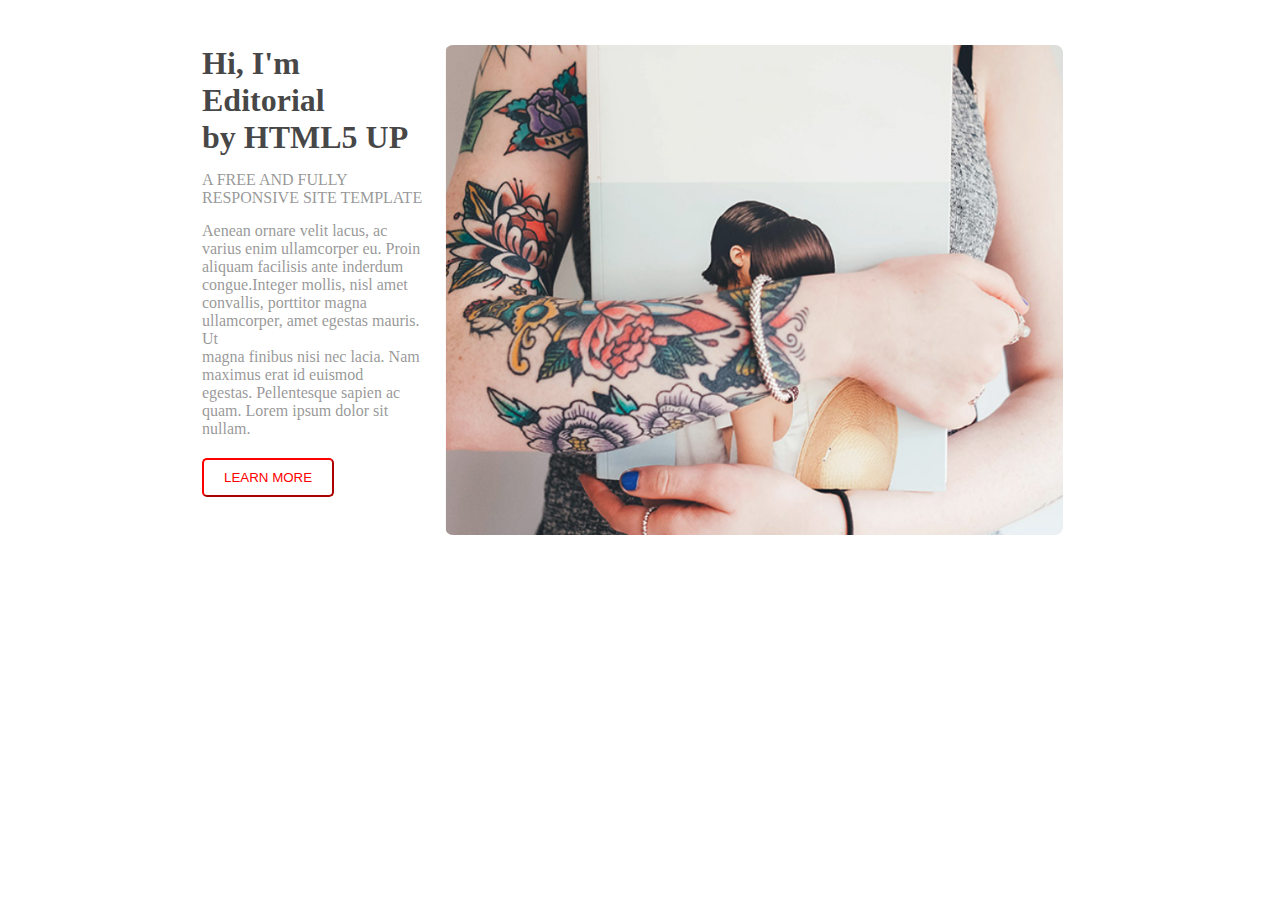
<file: index.html>
<!DOCTYPE html>
<html lang="en">
<head>
    <meta charset="UTF-8">
    <meta name="viewport" content="width=device-width, initial-scale=1.0">
    <title>task9.1</title>
    <link rel="stylesheet" href="./style.css">
</head>
<body>
    <div class="container">
        <div class="birinci">
            <h1>Hi, I'm Editorial<br>by HTML5 UP</h1>
            <p>A FREE AND FULLY RESPONSIVE SITE TEMPLATE</p>
            <P style="margin-top: 15px;">Aenean ornare velit lacus, ac varius enim ullamcorper eu. Proin <br>aliquam facilisis ante inderdum congue.Integer mollis, nisl amet<br>convallis, porttitor magna ullamcorper, amet egestas mauris. Ut<br>magna finibus nisi nec lacia. Nam maximus erat id euismod<br>egestas. Pellentesque sapien ac quam. Lorem ipsum dolor sit<br>nullam.</P>
            <button>LEARN MORE</button>

        </div>
        <div class="salam"><img src="Screenshot 2024-03-18 162438.png" alt="salam"></div>

    </div>
    
</body>
</html>
</file>
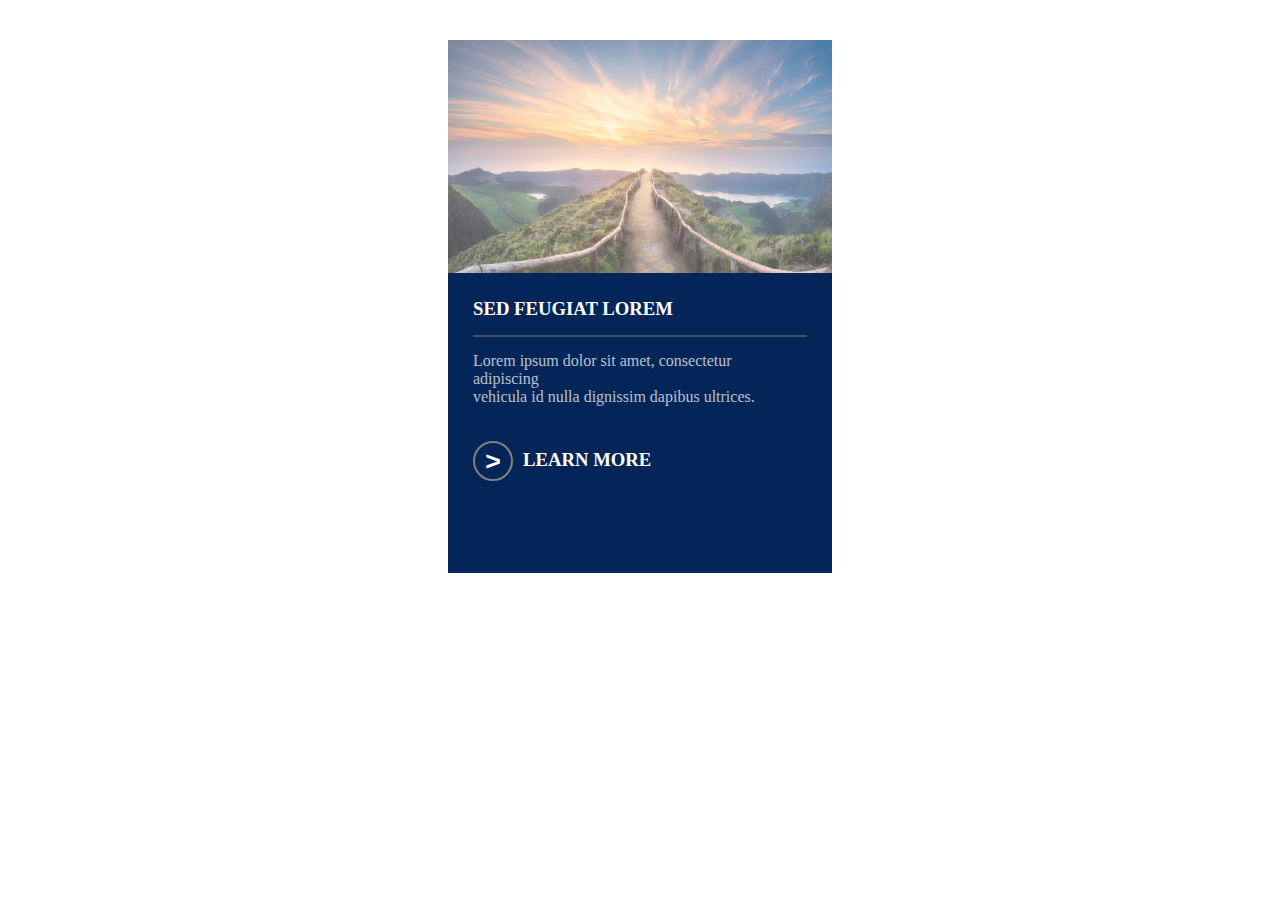
<file: task9.2/index.html>
<!DOCTYPE html>
<html lang="en">
<head>
    <meta charset="UTF-8">
    <meta name="viewport" content="width=device-width, initial-scale=1.0">
    <title>task9.2</title>
    <link rel="stylesheet" href="./style.css">
</head>
<body>
    <div class="container">
        
        <div class="background">
            <img src="./F1187-1.jpg" alt="hi">
        </div>
        
            <div class="flex"><h3 class="heading">SED FEUGIAT LOREM</h3>
                <p>Lorem ipsum dolor sit amet, consectetur adipiscing<br>
                vehicula id nulla dignissim dapibus ultrices.</p>
                <div class="salam">
                    <div><button class="bir">
                        <a href="../task9.3/index.html"><h1>></h1></a></button>
                    </div>
                    <div class="iki">
                        <a href="../task9.3/index.html"><h3>LEARN MORE</h3></a>
                    </div>
                </div>
            </div>
    </div>
</body>
</html>
</file>
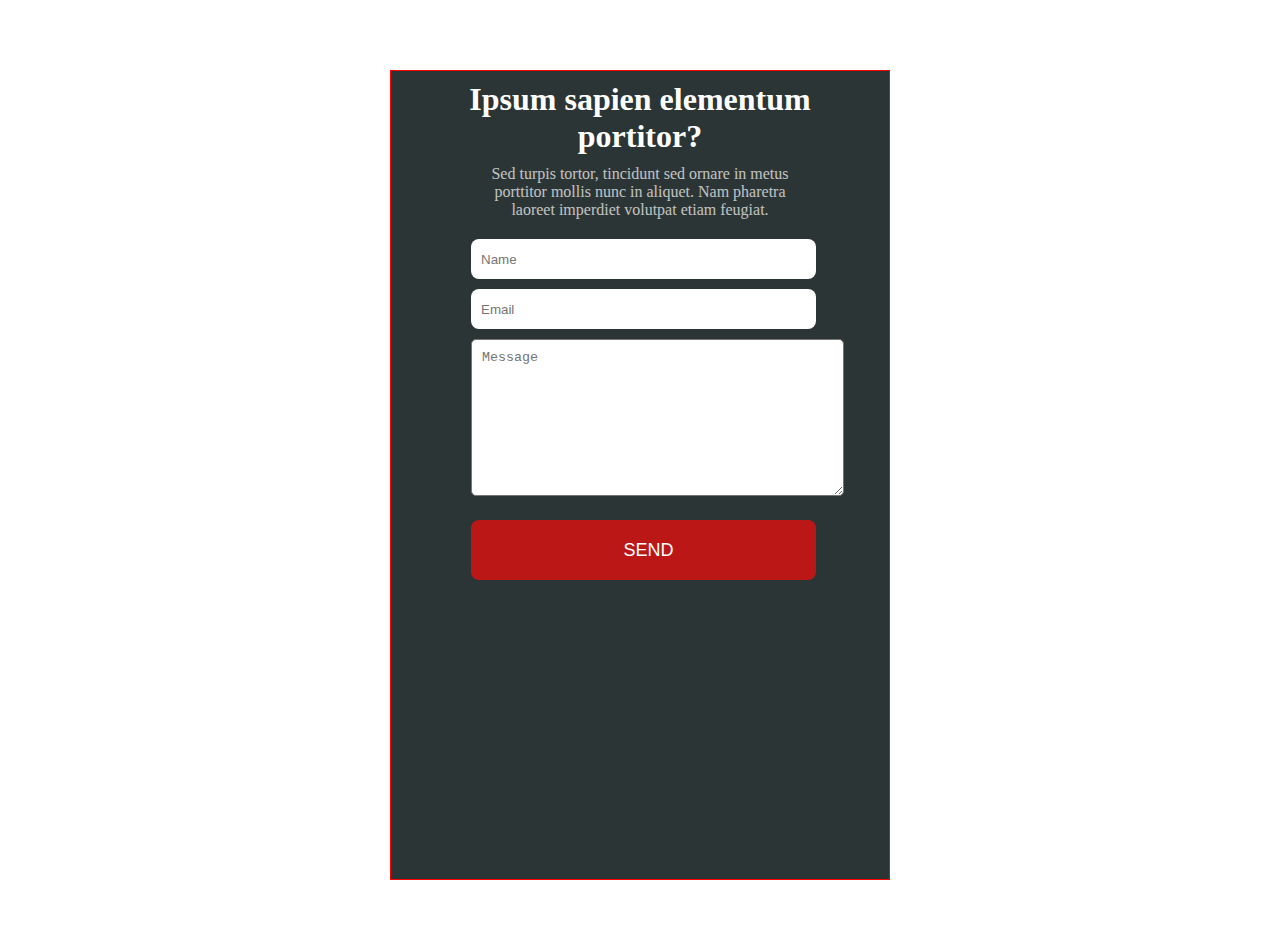
<file: task9.3/index.html>
<!DOCTYPE html>
<html lang="en">
<head>
    <meta charset="UTF-8">
    <meta name="viewport" content="width=device-width, initial-scale=1.0">
    <title>task9.3</title>
    <link rel="stylesheet" href="./style.css">
</head>
<body>
    <div class="container">
        <h1>Ipsum sapien elementum<br>portitor?</h1>
        <p>Sed turpis tortor, tincidunt sed ornare in metus porttitor mollis nunc in aliquet. Nam pharetra laoreet imperdiet volutpat etiam feugiat.</p>
        <input type="text" placeholder="Name">
        <input type="text" placeholder="Email">
        <textarea name="message" id="123" cols="42" rows="9" placeholder="Message"></textarea>
        <input type="submit" value="SEND">
    </div>
    
</body>
</html>
</file>
<file: style.css>
*{
    margin: 0;
    padding: 0;
    box-sizing: border-box;
}

.container{
    padding: 10px;
    margin:20px auto;
    width: 70%;
    height: 60vh;
    display: flex;

}
.container > div{
    width: 100%;
    height: 100%;

}
.salam{
    padding: 15px;
    height: 60vh;
}
img{
    height: 100%;
    border-radius: 8px;
}
h1,p{
    margin-top: 15px;
}
p{
    color: rgba(105, 105, 105, 0.699);
}
h1{
    color: rgba(0, 0, 0, 0.733);
}
button{
    padding: 10px 20px;
    margin-top: 20px;
    background-color: white;
    color: red;
    border-radius: 5px;
    border-color: red;
}
button:hover{
    background-color: brown;
    color: white;
}
</file>
<file: task9.2/style.css>
*{
    margin: 0;
    padding: 0;
    box-sizing: border-box;
}
.background{
   
    width: 30%;
    display: flex;
    flex-direction: column;
    opacity: 0.7;
}

.container{
    
    margin: 0 auto;
    margin-top: 40px;
    width: 30%;
    height: 73vh;
    display: flex;
    flex-direction: column;
}
.flex{
    display: flex;
    flex-direction: column;
    background-color: rgb(4, 37, 87);
    height: 300px;
    opacity: 0,3;
}
.container > div{

    width: 100%;
}
.heading{
    margin-top: 10px;
    margin-left: 25px;margin-right: 25px;
    padding: 15px;
    padding-left: 0;
    color: white;
    border-bottom: 2px solid rgba(128, 128, 128, 0.5);
}
p{
    margin: 0 25px;
    padding: 15px;
    padding-left: 0;color: white;
    opacity: 0.7;
}
.salam{
    display: flex;
}

.iki{margin-top: 28px;
    margin-left: 10px;
   
}
a{
    color: white;
    text-decoration: none;

}
.bir{
    margin-top: 20px;
    background-color: rgb(4, 37, 87);
    margin-left: 25px;
    color: white;
    width: 40px;
    height: 40px;
    border-radius: 50%;
    padding: 0px;
    border: 2px solid gray;
}
</file>
<file: task9.3/style.css>
*{
    margin: 0;
    padding: 0;
    box-sizing: border-box;
}
.container{
    margin: 70px auto;
    width: 500px;
    height: 90vh;
    border: 1px solid red;
    background-color: rgb(44, 53, 53);
}
h1,p{
    margin: 10px auto;
    text-align: center;
    color: white;

}
p{  
    width: 310px;
    opacity: 0.7;
}
input{
    margin-left: 80px;margin-top: 10px;
    width: 345px;
    height: 40px;
    border-radius: 8px;
    padding-left: 10px;
    border: 0px;
}
input[type=submit ]{
    color: white;
    font-size: large;
    height: 60px;
    background-color: rgba(224, 16, 16, 0.8);
}
input[type=submit]:hover{
    background-color: brown;
}
textarea{
    margin: 10px 80px;
    border-radius: 5px;
    padding: 10px;
}
</file>
